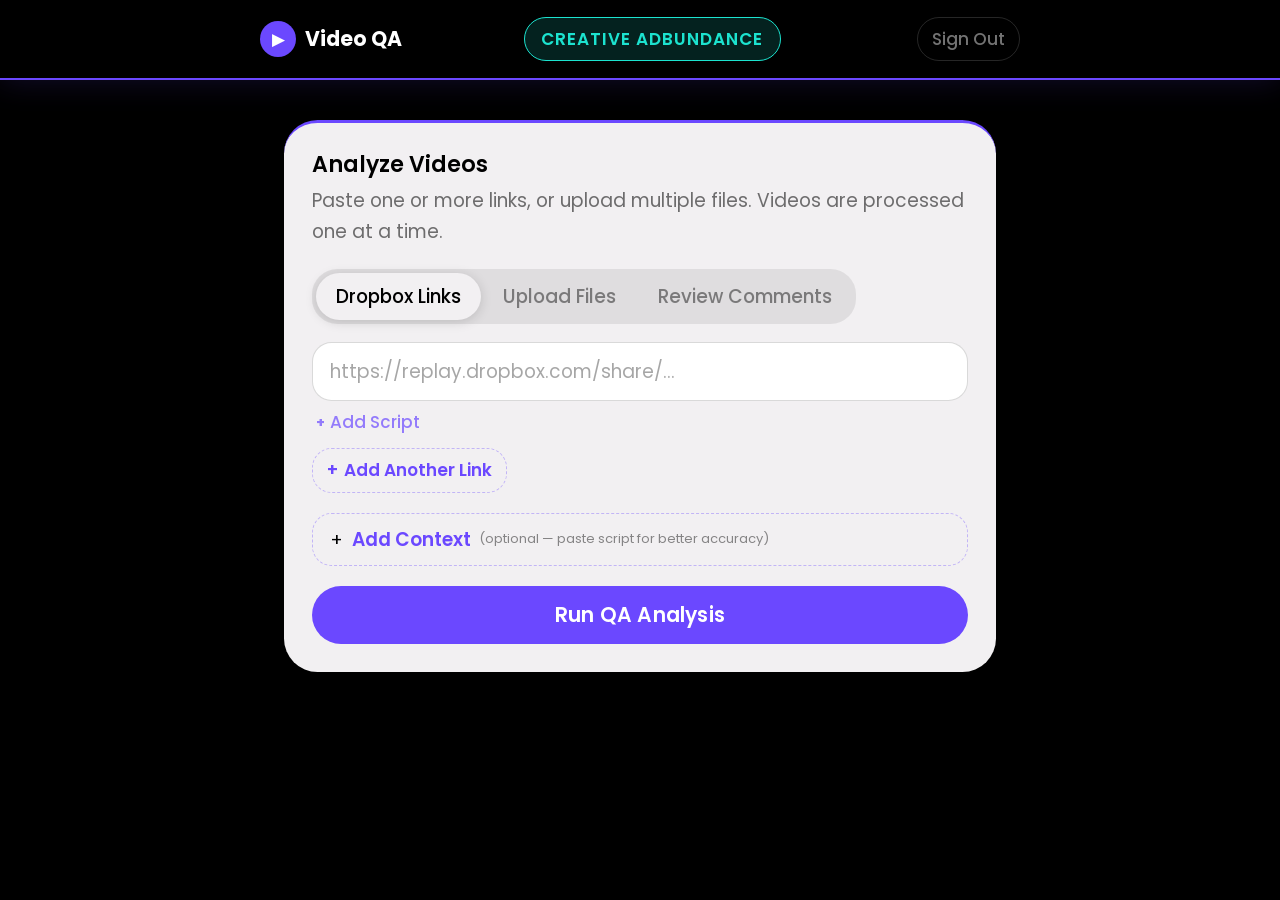
<file: static/index.html>
<!DOCTYPE html>
<html lang="en">
<head>
  <meta charset="UTF-8" />
  <meta name="viewport" content="width=device-width, initial-scale=1.0" />
  <title>Video QA Analyzer</title>
  <link rel="preconnect" href="https://fonts.googleapis.com" />
  <link rel="preconnect" href="https://fonts.gstatic.com" crossorigin />
  <link href="https://fonts.googleapis.com/css2?family=Poppins:wght@400;500;600;700&display=swap" rel="stylesheet" />
  <link rel="stylesheet" href="/static/css/tokens.css" />
  <link rel="stylesheet" href="/static/css/base.css" />
  <link rel="stylesheet" href="/static/css/typography.css" />
  <link rel="stylesheet" href="/static/css/components/nav.css" />
  <link rel="stylesheet" href="/static/css/components/buttons.css" />
  <link rel="stylesheet" href="/static/css/components/cards.css" />
  <link rel="stylesheet" href="/static/css/components/forms.css" />
  <link rel="stylesheet" href="/static/css/components/badges.css" />
  <link rel="stylesheet" href="/static/css/utilities.css" />
</head>
<body>

  <a href="#main-content" class="skip-link">Skip to content</a>

  <!-- Header -->
  <header class="site-header" role="banner">
    <div class="header-inner">
      <div class="logo" aria-label="Video QA Analyzer home">
        <div class="logo-icon" aria-hidden="true">&#9654;</div>
        <span class="logo-text">Video QA</span>
      </div>
      <span class="header-tag">Creative AdBundance</span>
      <a href="/logout" class="header-logout" aria-label="Sign out">Sign Out</a>
    </div>
  </header>

  <!-- Main -->
  <main class="main" id="main-content" role="main">

    <!-- Input Card -->
    <section class="card input-card" id="input-card" aria-label="Video analysis input">
      <h2 class="card-title">Analyze Videos</h2>
      <p class="card-sub">Paste one or more links, or upload multiple files. Videos are processed one at a time.</p>

      <!-- Tabs -->
      <div class="tabs" role="tablist" aria-label="Input method">
        <button class="tab active" role="tab" aria-selected="true" aria-controls="panel-url" data-tab="url">Dropbox Links</button>
        <button class="tab" role="tab" aria-selected="false" aria-controls="panel-upload" data-tab="upload">Upload Files</button>
        <button class="tab" role="tab" aria-selected="false" aria-controls="panel-comments" data-tab="comments">Review Comments</button>
      </div>

      <!-- URL Panel -->
      <div class="tab-panel" id="panel-url" role="tabpanel">
        <div class="input-list" id="url-list"></div>
        <button class="btn-add-row" id="btn-add-url" type="button">
          <span aria-hidden="true">+</span> Add Another Link
        </button>
      </div>

      <!-- Upload Panel -->
      <div class="tab-panel hidden" id="panel-upload" role="tabpanel">
        <div class="input-list" id="file-list"></div>
        <button class="btn-add-row" id="btn-add-file" type="button">
          <span aria-hidden="true">+</span> Add Another File
        </button>
      </div>

      <!-- Review Comments Panel -->
      <div class="tab-panel hidden" id="panel-comments" role="tabpanel">
        <div class="comment-url-row">
          <input
            type="url"
            id="comment-url-input"
            class="comment-url-field"
            placeholder="Paste Dropbox Replay link..."
            spellcheck="false"
          />
        </div>
        <button class="btn-analyze" id="btn-fetch-comments" type="button" style="margin-top:12px;">
          <span class="btn-label">Fetch Comments</span>
          <span class="btn-spinner" aria-hidden="true"></span>
        </button>
        <div id="comments-result" class="comments-result hidden"></div>
      </div>

      <!-- Context Input -->
      <div class="script-section">
        <button class="script-toggle" id="script-toggle" aria-expanded="false" aria-controls="script-panel" type="button">
          <span class="script-toggle-icon" aria-hidden="true">&#43;</span>
          <span class="script-toggle-label">Add Context</span>
          <span class="script-toggle-hint">(optional — paste script for better accuracy)</span>
        </button>
        <div class="script-panel hidden" id="script-panel">
          <label for="script-input" class="sr-only">Additional context for AI analysis</label>
          <textarea
            id="script-input"
            class="script-textarea"
            placeholder="Paste anything that helps the AI — script, client brief, brand guidelines, known issues from previous rounds, things to look out for, etc."
            rows="6"
            spellcheck="false"
          ></textarea>
        </div>
      </div>

      <button class="btn-analyze" id="btn-analyze" aria-live="polite">
        <span class="btn-label" id="btn-label">Run QA Analysis</span>
        <span class="btn-spinner" aria-hidden="true"></span>
      </button>
    </section>

    <!-- Progress Card -->
    <section class="card progress-card hidden" id="progress-card" aria-label="Analysis progress" aria-live="polite">
      <div class="progress-meta">
        <span class="progress-counter hidden" id="progress-counter"></span>
        <span class="progress-elapsed" id="progress-elapsed">0:00</span>
      </div>
      <div class="progress-top">
        <span class="progress-step" id="progress-step">Preparing...</span>
        <span class="progress-pct" id="progress-pct">0%</span>
      </div>
      <div class="progress-track" role="progressbar" aria-valuemin="0" aria-valuemax="100" aria-valuenow="0" id="progress-track">
        <div class="progress-bar" id="progress-bar" style="width:0%"></div>
      </div>
    </section>

    <!-- Results List — reports append here -->
    <div id="results-list" aria-live="polite"></div>

    <!-- Completion Banner -->
    <div class="completion-banner hidden" id="completion-banner" role="alert">
      <span class="completion-icon" aria-hidden="true">&#10003;</span>
      <span id="completion-text">Analysis complete</span>
      <button class="btn-reset" id="btn-reset">&#8635; Analyze More</button>
    </div>

  </main>

  <script src="/static/script.js"></script>
</body>
</html>
</file>
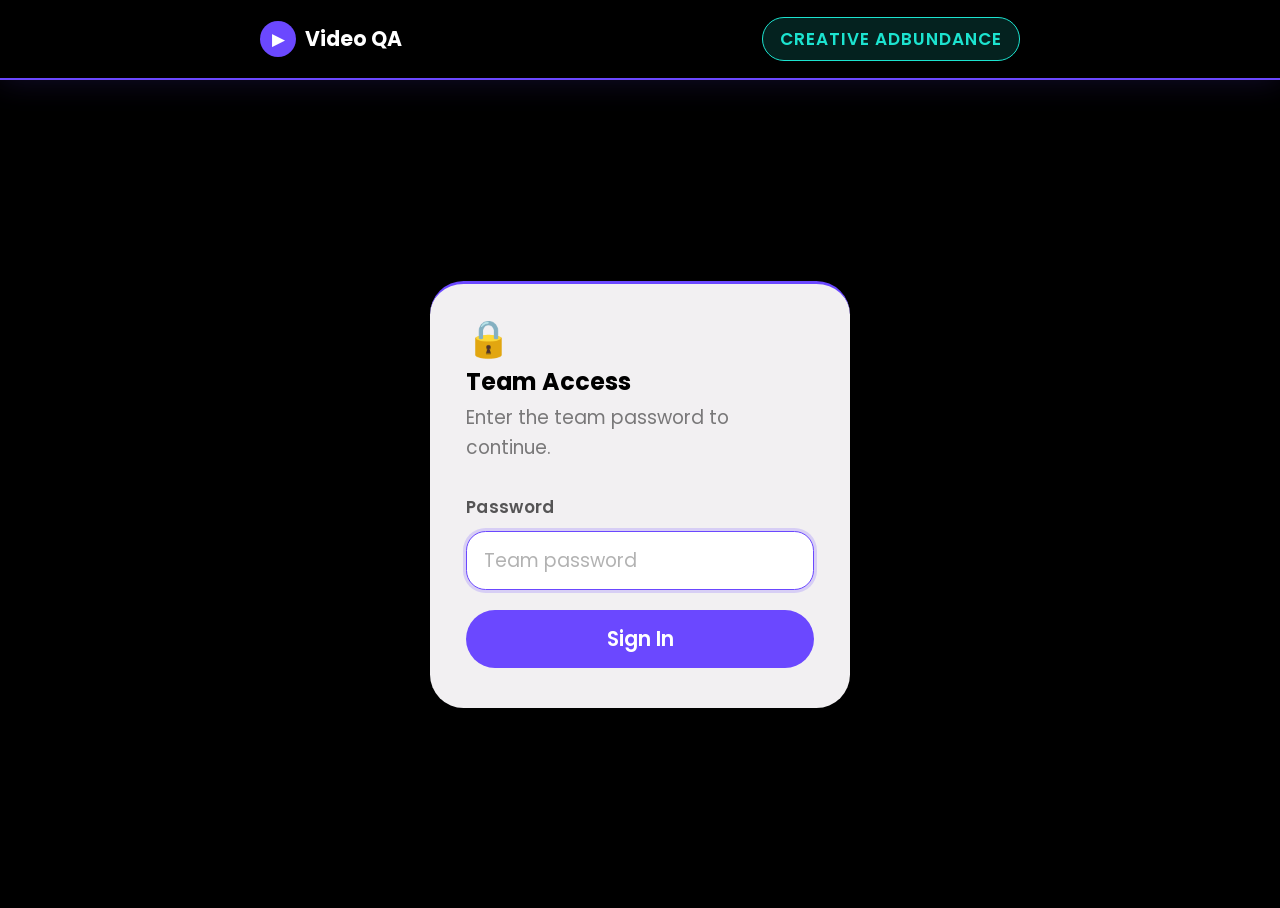
<file: static/login.html>
<!DOCTYPE html>
<html lang="en">
<head>
  <meta charset="UTF-8" />
  <meta name="viewport" content="width=device-width, initial-scale=1.0" />
  <title>Sign In — Video QA</title>
  <link rel="preconnect" href="https://fonts.googleapis.com" />
  <link rel="preconnect" href="https://fonts.gstatic.com" crossorigin />
  <link href="https://fonts.googleapis.com/css2?family=Poppins:wght@400;500;600;700&display=swap" rel="stylesheet" />
  <link rel="stylesheet" href="/static/css/tokens.css" />
  <link rel="stylesheet" href="/static/css/base.css" />
  <link rel="stylesheet" href="/static/css/typography.css" />
  <link rel="stylesheet" href="/static/css/components/nav.css" />
  <link rel="stylesheet" href="/static/css/components/buttons.css" />
  <link rel="stylesheet" href="/static/css/components/cards.css" />
  <style>
    .login-wrap {
      min-height: calc(100vh - 72px);
      display: flex;
      align-items: center;
      justify-content: center;
      padding: 40px 24px;
    }
    .login-card {
      background: var(--color-surface-strong);
      border-radius: var(--radius-md);
      border-top: 3px solid var(--color-border-strong);
      box-shadow: var(--shadow-4);
      padding: 40px 36px;
      width: 100%;
      max-width: 420px;
    }
    .login-icon {
      font-size: 36px;
      margin-bottom: 14px;
      display: block;
    }
    .login-title {
      font-size: var(--font-size-2xl);
      font-weight: 700;
      color: var(--color-surface-base);
      margin-bottom: 6px;
    }
    .login-sub {
      font-size: var(--font-size-md);
      color: rgba(0, 0, 0, 0.5);
      margin-bottom: 28px;
    }
    .login-label {
      display: block;
      font-size: var(--font-size-sm);
      font-weight: 600;
      color: rgba(0, 0, 0, 0.65);
      margin-bottom: 8px;
      letter-spacing: 0.02em;
    }
    .login-input {
      width: 100%;
      padding: var(--space-6) var(--space-7);
      border: 1.5px solid rgba(0, 0, 0, 0.15);
      border-radius: var(--radius-xs);
      font-family: var(--font-family-primary);
      font-size: var(--font-size-md);
      color: var(--color-surface-base);
      background: #ffffff;
      outline: none;
      transition: border-color var(--duration-fast), box-shadow var(--duration-fast);
      margin-bottom: 20px;
    }
    .login-input:hover {
      border-color: rgba(107, 72, 255, 0.5);
    }
    .login-input:focus {
      border-color: var(--color-border-strong);
      box-shadow: 0 0 0 3px rgba(107, 72, 255, 0.2);
    }
    .login-input::placeholder {
      color: rgba(0, 0, 0, 0.3);
    }
    .login-btn {
      width: 100%;
      padding: var(--space-6) var(--space-7);
      background: var(--color-border-strong);
      color: var(--color-text-secondary);
      border: none;
      border-radius: var(--radius-xl);
      font-family: var(--font-family-primary);
      font-size: var(--font-size-lg);
      font-weight: 600;
      cursor: pointer;
      transition: box-shadow var(--duration-fast), opacity var(--duration-fast);
      min-height: 52px;
    }
    .login-btn:hover {
      box-shadow: var(--shadow-2);
    }
    .login-btn:active {
      opacity: 0.85;
    }
    .login-btn:focus-visible {
      outline: 2px solid var(--color-text-inverse);
      outline-offset: 3px;
    }
    .login-error {
      display: none;
      background: #fef2f2;
      border: 1px solid #fecaca;
      border-radius: var(--radius-xs);
      padding: 12px 16px;
      color: #dc2626;
      font-size: var(--font-size-md);
      font-weight: 500;
      margin-bottom: 18px;
    }
    .login-error.visible {
      display: block;
    }
  </style>
</head>
<body>

  <!-- Header -->
  <header class="site-header" role="banner">
    <div class="header-inner">
      <div class="logo" aria-label="Video QA Analyzer home">
        <div class="logo-icon" aria-hidden="true">&#9654;</div>
        <span class="logo-text">Video QA</span>
      </div>
      <span class="header-tag">Creative AdBundance</span>
    </div>
  </header>

  <!-- Login -->
  <div class="login-wrap">
    <div class="login-card">
      <span class="login-icon" aria-hidden="true">🔒</span>
      <h1 class="login-title">Team Access</h1>
      <p class="login-sub">Enter the team password to continue.</p>

      <div class="login-error" id="login-error" role="alert">
        Incorrect password. Please try again.
      </div>

      <form method="POST" action="/login" autocomplete="off">
        <label class="login-label" for="password">Password</label>
        <input
          type="password"
          id="password"
          name="password"
          class="login-input"
          placeholder="Team password"
          required
          autofocus
        />
        <button type="submit" class="login-btn">Sign In</button>
      </form>
    </div>
  </div>

  <script>
    // Show error if redirected back with ?error=1
    if (new URLSearchParams(window.location.search).get("error") === "1") {
      document.getElementById("login-error").classList.add("visible");
    }
  </script>

</body>
</html>
</file>
<file: static/css/tokens.css>
:root {
  /* ── Colors ── */
  --color-surface-base:   #000000;
  --color-text-secondary: #ffffff;
  --color-border-strong:  #6b48ff;
  --color-text-inverse:   #1ce3cf;
  --color-surface-strong: #f2f0f2;

  /* Severity (used inside light cards) */
  --color-critical:       #dc2626;
  --color-critical-bg:    #fef2f2;
  --color-major:          #d97706;
  --color-major-bg:       #fffbeb;
  --color-minor:          #2563eb;
  --color-minor-bg:       #eff6ff;
  --color-ok:             #059669;
  --color-ok-bg:          #ecfdf5;

  /* ── Typography ── */
  --font-family-primary: 'Poppins', sans-serif;
  --font-size-base:      20.4px;
  --font-weight-base:    400;
  --line-height-base:    30.6px;

  --font-size-sm:   17px;
  --font-size-md:   18.7px;
  --font-size-lg:   20.4px;
  --font-size-xl:   22.1px;
  --font-size-2xl:  23.8px;
  --font-size-3xl:  25.5px;
  --font-size-4xl:  40.8px;

  /* ── Spacing ── */
  --space-1: 1px;
  --space-2: 2.04px;
  --space-3: 6px;
  --space-4: 8.78px;
  --space-5: 11.05px;
  --space-6: 14px;
  --space-7: 16.8px;
  --space-8: 17px;

  /* ── Border Radius ── */
  --radius-xs: 19.6px;
  --radius-sm: 25.2px;
  --radius-md: 33.6px;
  --radius-lg: 50px;
  --radius-xl: 300px;

  /* ── Shadows ── */
  --shadow-1: rgba(0,0,0,0.09) 0px 7px 28px 0px, rgba(0,0,0,0.05) 0px 1.4px 5.6px 0px;
  --shadow-2: rgba(0,0,0,0.13) 0px 11.2px 42px 0px, rgba(0,0,0,0.07) 0px 1.4px 8.4px 0px;
  --shadow-3: rgba(0,0,0,0.15) 0px 2px 12px 0px;
  --shadow-4: rgba(0,0,0,0.26) 0px 16.8px 50.4px 0px;

  /* ── Motion ── */
  --duration-instant: 100ms;
  --duration-fast:    140ms;
  --duration-normal:  150ms;
  --duration-slow:    900ms;
}
</file>
<file: static/css/base.css>
/* ── Reset ── */
*, *::before, *::after {
  box-sizing: border-box;
  margin: 0;
  padding: 0;
}

/* ── Body ── */
body {
  background: var(--color-surface-base);
  color: var(--color-text-secondary);
  font-family: var(--font-family-primary);
  font-size: var(--font-size-md);
  font-weight: var(--font-weight-base);
  line-height: var(--line-height-base);
  min-height: 100vh;
  -webkit-font-smoothing: antialiased;
}

/* ── Skip Link ── */
.skip-link {
  position: absolute;
  top: -100%;
  left: var(--space-6);
  background: var(--color-border-strong);
  color: var(--color-text-secondary);
  padding: var(--space-5) var(--space-7);
  border-radius: var(--radius-sm);
  z-index: 9999;
  text-decoration: none;
  font-size: var(--font-size-md);
  font-weight: 600;
}
.skip-link:focus {
  top: var(--space-6);
}

/* ── Reduced Motion ── */
@media (prefers-reduced-motion: reduce) {
  *, *::before, *::after {
    animation-duration: 0.01ms !important;
    transition-duration: 0.01ms !important;
  }
}
</file>
<file: static/css/typography.css>
h1 {
  font-size: var(--font-size-4xl);
  font-weight: 700;
  line-height: 1.2;
}

h2 {
  font-size: var(--font-size-3xl);
  font-weight: 600;
  line-height: 1.3;
}

h3 {
  font-size: var(--font-size-xl);
  font-weight: 600;
  line-height: 1.4;
}

p {
  font-size: var(--font-size-md);
  line-height: var(--line-height-base);
}
</file>
<file: static/css/components/nav.css>
.site-header {
  background: var(--color-surface-base);
  border-bottom: 2px solid var(--color-border-strong);
  box-shadow: 0 0 32px rgba(107, 72, 255, 0.18);
  padding: var(--space-7) 48px;
  position: sticky;
  top: 0;
  z-index: 100;
}

.header-inner {
  max-width: 760px;
  margin: 0 auto;
  display: flex;
  align-items: center;
  justify-content: space-between;
}

.logo {
  display: flex;
  align-items: center;
  gap: var(--space-4);
  text-decoration: none;
}

.logo-icon {
  width: 36px;
  height: 36px;
  background: var(--color-border-strong);
  color: var(--color-text-secondary);
  border-radius: var(--radius-xs);
  display: flex;
  align-items: center;
  justify-content: center;
  font-size: var(--font-size-sm);
  flex-shrink: 0;
}

.logo-text {
  font-size: var(--font-size-lg);
  font-weight: 700;
  color: var(--color-text-secondary);
}

.header-tag {
  font-size: var(--font-size-sm);
  font-weight: 600;
  text-transform: uppercase;
  letter-spacing: 1px;
  padding: var(--space-3) var(--space-7);
  border-radius: var(--radius-xl);
  background: rgba(28, 227, 207, 0.15);
  color: var(--color-text-inverse);
  border: 1px solid var(--color-text-inverse);
}

.header-logout {
  font-size: var(--font-size-sm);
  font-weight: 500;
  color: rgba(255, 255, 255, 0.45);
  text-decoration: none;
  padding: var(--space-3) var(--space-6);
  border-radius: var(--radius-xl);
  border: 1px solid rgba(255, 255, 255, 0.15);
  transition: color var(--duration-fast), border-color var(--duration-fast);
  margin-left: var(--space-6);
}
.header-logout:hover {
  color: rgba(255, 255, 255, 0.85);
  border-color: rgba(255, 255, 255, 0.35);
}
</file>
<file: static/css/components/buttons.css>
/* ── Primary: Analyze button ── */
.btn-analyze {
  margin-top: 20px;
  width: 100%;
  padding: var(--space-6) calc(var(--space-8) * 2);
  background: var(--color-border-strong);
  color: var(--color-text-secondary);
  border: none;
  border-radius: var(--radius-xl);
  font-family: var(--font-family-primary);
  font-size: var(--font-size-lg);
  font-weight: 600;
  cursor: pointer;
  transition: box-shadow var(--duration-fast), opacity var(--duration-fast);
  letter-spacing: 0.01em;
  display: flex;
  align-items: center;
  justify-content: center;
  gap: var(--space-4);
  min-height: 52px;
}
.btn-analyze:hover:not(:disabled) {
  box-shadow: var(--shadow-2);
}
.btn-analyze:focus-visible {
  outline: 2px solid var(--color-text-inverse);
  outline-offset: 3px;
}
.btn-analyze:active:not(:disabled) {
  opacity: 0.85;
}
.btn-analyze:disabled {
  opacity: 0.4;
  cursor: not-allowed;
}
.btn-analyze[aria-busy="true"] .btn-label {
  visibility: hidden;
}
.btn-analyze[aria-busy="true"] .btn-spinner {
  display: block;
}
.btn-spinner {
  display: none;
  width: 18px;
  height: 18px;
  border: 2px solid rgba(255,255,255,0.3);
  border-top-color: #fff;
  border-radius: 50%;
  animation: spin 0.6s linear infinite;
  position: absolute;
}
@keyframes spin {
  to { transform: rotate(360deg); }
}

/* ── Results actions row ── */
.results-actions {
  display: flex;
  align-items: center;
  gap: var(--space-4);
  margin-top: 24px;
  flex-wrap: wrap;
}

/* ── Copy Report button ── */
.btn-copy-report {
  display: flex;
  align-items: center;
  gap: var(--space-3);
  background: transparent;
  color: var(--color-border-strong);
  border: 2px solid var(--color-border-strong);
  padding: var(--space-5) calc(var(--space-8) * 1.5);
  border-radius: var(--radius-xl);
  font-family: var(--font-family-primary);
  font-size: var(--font-size-md);
  font-weight: 600;
  cursor: pointer;
  transition: background var(--duration-fast), color var(--duration-fast);
}
.btn-copy-report:hover {
  background: var(--color-border-strong);
  color: var(--color-text-secondary);
}
.btn-copy-report:focus-visible {
  outline: 2px solid var(--color-text-inverse);
  outline-offset: 3px;
}

/* ── Per-issue copy button ── */
.btn-copy-issue {
  margin-left: auto;
  background: none;
  border: none;
  font-size: 13px;
  cursor: pointer;
  opacity: 0.35;
  padding: 2px 4px;
  border-radius: var(--radius-xs);
  transition: opacity var(--duration-fast);
  line-height: 1;
  flex-shrink: 0;
}
.issue-item:hover .btn-copy-issue,
.btn-copy-issue:focus-visible {
  opacity: 1;
}
.btn-copy-issue:focus-visible {
  outline: 2px solid var(--color-border-strong);
  outline-offset: 2px;
}

/* ── Secondary: Reset button ── */
.btn-reset {
  margin-top: 24px;
  background: transparent;
  color: var(--color-border-strong);
  border: 2px solid var(--color-border-strong);
  padding: var(--space-5) calc(var(--space-8) * 1.5);
  border-radius: var(--radius-xl);
  font-family: var(--font-family-primary);
  font-size: var(--font-size-md);
  font-weight: 600;
  cursor: pointer;
  transition:
    background var(--duration-fast),
    color var(--duration-fast);
}
.btn-reset:hover {
  background: var(--color-border-strong);
  color: var(--color-text-secondary);
}
.btn-reset:focus-visible {
  outline: 2px solid var(--color-text-inverse);
  outline-offset: 3px;
}
</file>
<file: static/css/components/cards.css>
/* ── Layout ── */
.main {
  max-width: 760px;
  margin: 40px auto;
  padding: 0 24px 80px;
  display: flex;
  flex-direction: column;
  gap: 20px;
}

/* ── Base Card ── */
.card {
  background: var(--color-surface-strong);
  border-radius: var(--radius-md);
  border-top: 3px solid var(--color-border-strong);
  box-shadow: var(--shadow-1);
  padding: 28px;
  overflow: hidden;
  transition:
    box-shadow var(--duration-normal),
    transform var(--duration-normal);
}
.card:focus-within {
  outline: 2px solid var(--color-border-strong);
  outline-offset: 2px;
}

.card-title {
  font-size: var(--font-size-xl);
  font-weight: 600;
  color: var(--color-surface-base);
  margin-bottom: var(--space-3);
}

.card-sub {
  font-size: var(--font-size-md);
  color: rgba(0, 0, 0, 0.55);
  margin-bottom: 22px;
}

/* ── Progress Meta (counter + elapsed) ── */
.progress-meta {
  display: flex;
  justify-content: space-between;
  align-items: center;
  margin-bottom: 10px;
}
.progress-counter {
  font-size: var(--font-size-sm);
  font-weight: 600;
  color: var(--color-border-strong);
  letter-spacing: 0.02em;
}
.progress-counter.hidden { display: none; }
.progress-elapsed {
  font-size: var(--font-size-sm);
  font-weight: 500;
  color: rgba(0, 0, 0, 0.45);
  font-variant-numeric: tabular-nums;
  margin-left: auto;
}

/* ── Completion Banner ── */
.completion-banner {
  display: flex;
  align-items: center;
  gap: var(--space-5);
  background: rgba(5, 150, 105, 0.08);
  border: 1.5px solid rgba(5, 150, 105, 0.3);
  border-radius: var(--radius-xs);
  padding: 16px 20px;
  font-size: var(--font-size-md);
  font-weight: 500;
  color: var(--color-surface-base);
}
.completion-banner.hidden { display: none; }
.completion-icon {
  font-size: 20px;
  color: var(--color-ok);
  flex-shrink: 0;
}

/* ── Progress Card ── */
.progress-top {
  display: flex;
  justify-content: space-between;
  align-items: center;
  margin-bottom: 12px;
}
.progress-step {
  font-weight: 500;
  font-size: var(--font-size-md);
  color: var(--color-surface-base);
}
.progress-pct {
  font-weight: 700;
  color: var(--color-border-strong);
  font-size: var(--font-size-md);
}
.progress-track {
  height: 8px;
  background: rgba(0, 0, 0, 0.1);
  border-radius: var(--radius-xl);
  overflow: hidden;
}
.progress-bar {
  height: 100%;
  background: linear-gradient(90deg, var(--color-border-strong), var(--color-text-inverse));
  border-radius: var(--radius-xl);
  transition: width 0.4s ease;
}

/* ── Results Card ── */
.results-header {
  display: flex;
  justify-content: space-between;
  align-items: flex-start;
  margin-bottom: 20px;
  gap: 16px;
}
.report-label {
  font-size: 11px;
  font-weight: 700;
  text-transform: uppercase;
  letter-spacing: 1.5px;
  color: var(--color-border-strong);
  margin-bottom: var(--space-2);
}

.report-elapsed {
  font-size: 11px;
  font-weight: 600;
  text-transform: none;
  letter-spacing: 0;
  color: var(--color-text-muted, #888);
  margin-left: 8px;
  opacity: 0.8;
}

.report-title {
  font-size: var(--font-size-lg);
  font-weight: 700;
  color: var(--color-surface-base);
  margin-bottom: var(--space-3);
  word-break: break-word;
  display: flex;
  align-items: center;
  gap: var(--space-3);
  flex-wrap: wrap;
}

.report-file-icon {
  font-size: 18px;
  flex-shrink: 0;
}

.summary-text {
  color: rgba(0, 0, 0, 0.55);
  font-size: var(--font-size-md);
  margin-top: var(--space-3);
}

/* ── Issues Grid ── */
.issues-grid {
  display: flex;
  flex-direction: column;
  gap: 10px;
}

.issue-item {
  border-radius: var(--radius-xs);
  padding: 14px 16px;
  border-left: 4px solid transparent;
}
.issue-item.sev-Critical {
  background: var(--color-critical-bg);
  border-left-color: var(--color-critical);
}
.issue-item.sev-Major {
  background: var(--color-major-bg);
  border-left-color: var(--color-major);
}
.issue-item.sev-Minor {
  background: var(--color-minor-bg);
  border-left-color: var(--color-minor);
}

.issue-top {
  display: flex;
  align-items: center;
  gap: var(--space-4);
  margin-bottom: var(--space-3);
  flex-wrap: wrap;
}
.issue-title {
  font-weight: 600;
  font-size: var(--font-size-md);
  color: var(--color-surface-base);
}
.issue-ts {
  font-size: var(--font-size-sm);
  color: rgba(0, 0, 0, 0.45);
  font-weight: 500;
  white-space: nowrap;
  margin-left: auto;
  margin-right: var(--space-3);
}
.issue-desc {
  font-size: var(--font-size-md);
  color: rgba(0, 0, 0, 0.65);
  line-height: 1.5;
}

/* ── Category Header ── */
.category-header {
  font-size: var(--font-size-sm);
  font-weight: 700;
  text-transform: uppercase;
  letter-spacing: 1.5px;
  color: var(--color-border-strong);
  margin-top: 20px;
  margin-bottom: var(--space-3);
  padding-bottom: var(--space-3);
  border-bottom: 1px solid rgba(107, 72, 255, 0.2);
}
.category-header:first-child {
  margin-top: 0;
}

/* ── No Issues State ── */
.no-issues {
  text-align: center;
  padding: 40px 20px;
  color: rgba(0, 0, 0, 0.45);
}
.no-issues-icon {
  font-size: 40px;
  margin-bottom: 10px;
  color: var(--color-ok);
}
.no-issues-title {
  font-weight: 700;
  font-size: var(--font-size-xl);
  color: var(--color-surface-base);
  margin-bottom: var(--space-3);
}

/* ── Error Banner ── */
.error-banner {
  background: var(--color-critical-bg);
  border: 1px solid #fecaca;
  border-radius: var(--radius-xs);
  padding: 14px 16px;
  color: var(--color-critical);
  font-size: var(--font-size-md);
  font-weight: 500;
  margin-top: 12px;
}
</file>
<file: static/css/components/forms.css>
/* ── Tabs ── */
.tabs {
  display: flex;
  gap: var(--space-2);
  background: rgba(0, 0, 0, 0.08);
  border-radius: var(--radius-sm);
  padding: 4px;
  margin-bottom: 18px;
  width: fit-content;
}
.tab {
  background: none;
  border: none;
  padding: var(--space-4) 20px;
  border-radius: var(--radius-sm);
  font-family: var(--font-family-primary);
  font-size: var(--font-size-md);
  font-weight: 500;
  color: rgba(0, 0, 0, 0.45);
  cursor: pointer;
  transition: all var(--duration-fast);
}
.tab.active {
  background: var(--color-surface-strong);
  color: var(--color-surface-base);
  box-shadow: var(--shadow-3);
}
.tab:not(.active):hover {
  color: var(--color-surface-base);
}
.tab:focus-visible {
  outline: 2px solid var(--color-border-strong);
  outline-offset: 2px;
}

/* ── Tab Panels ── */
.tab-panel.hidden { display: none; }

/* ── Input Row List ── */
.input-list {
  display: flex;
  flex-direction: column;
  gap: 8px;
  margin-bottom: 10px;
}

.input-row {
  display: flex;
  flex-direction: column;
  gap: 5px;
}

.input-row-main {
  display: flex;
  align-items: center;
  gap: 8px;
}

.input-row-main .text-input {
  flex: 1;
  min-width: 0;
}

.url-label-input {
  width: 100%;
  padding: 6px var(--space-7);
  border: 1px solid rgba(0, 0, 0, 0.1);
  border-radius: var(--radius-xs);
  font-family: var(--font-family-primary);
  font-size: var(--font-size-sm);
  color: var(--color-surface-base);
  background: rgba(0, 0, 0, 0.025);
  outline: none;
  transition: border-color var(--duration-fast), box-shadow var(--duration-fast);
}
.url-label-input:hover {
  border-color: rgba(107, 72, 255, 0.35);
}
.url-label-input:focus {
  border-color: var(--color-border-strong);
  box-shadow: 0 0 0 2px rgba(107, 72, 255, 0.15);
  background: #fff;
}
.url-label-input::placeholder {
  color: rgba(0, 0, 0, 0.28);
  font-style: italic;
}

/* ── Remove Row Button ── */
.btn-remove-row {
  flex-shrink: 0;
  width: 32px;
  height: 32px;
  background: none;
  border: 1.5px solid rgba(0, 0, 0, 0.18);
  border-radius: var(--radius-xs);
  font-size: 18px;
  line-height: 1;
  color: rgba(0, 0, 0, 0.4);
  cursor: pointer;
  display: flex;
  align-items: center;
  justify-content: center;
  transition: border-color var(--duration-fast), color var(--duration-fast), background var(--duration-fast);
}
.btn-remove-row:hover {
  border-color: var(--color-critical);
  color: var(--color-critical);
  background: rgba(220, 38, 38, 0.06);
}
.btn-remove-row:focus-visible {
  outline: 2px solid var(--color-border-strong);
  outline-offset: 2px;
}
.btn-remove-row.hidden { display: none; }

/* ── Add Row Button ── */
.btn-add-row {
  display: inline-flex;
  align-items: center;
  gap: var(--space-3);
  background: none;
  border: 1.5px dashed rgba(107, 72, 255, 0.35);
  border-radius: var(--radius-xs);
  padding: var(--space-4) var(--space-6);
  font-family: var(--font-family-primary);
  font-size: var(--font-size-sm);
  font-weight: 600;
  color: var(--color-border-strong);
  cursor: pointer;
  transition: border-color var(--duration-fast), background var(--duration-fast);
  margin-bottom: 4px;
}
.btn-add-row:hover {
  border-color: var(--color-border-strong);
  background: rgba(107, 72, 255, 0.05);
}
.btn-add-row:focus-visible {
  outline: 2px solid var(--color-border-strong);
  outline-offset: 2px;
}

/* ── File Pick Area (per-row) ── */
.input-row-main .file-pick-area {
  flex: 1;
  min-width: 0;
}
.file-pick-area {
  flex: 1;
  display: flex;
  align-items: center;
  gap: 10px;
  padding: var(--space-5) var(--space-6);
  border: 1.5px dashed rgba(0, 0, 0, 0.2);
  border-radius: var(--radius-xs);
  background: rgba(0, 0, 0, 0.02);
  cursor: pointer;
  transition: border-color var(--duration-fast), background var(--duration-fast);
  position: relative;
  overflow: hidden;
}
.file-pick-area:hover {
  border-color: var(--color-border-strong);
  background: rgba(107, 72, 255, 0.04);
}
.file-pick-area:focus-visible {
  outline: 2px solid var(--color-border-strong);
  outline-offset: 2px;
}
.file-pick-area.has-file {
  border-style: solid;
  border-color: rgba(107, 72, 255, 0.4);
  background: rgba(107, 72, 255, 0.05);
}
.file-pick-icon {
  font-size: 18px;
  flex-shrink: 0;
}
.file-pick-label {
  font-size: var(--font-size-md);
  font-weight: 500;
  color: rgba(0, 0, 0, 0.5);
  white-space: nowrap;
  overflow: hidden;
  text-overflow: ellipsis;
  min-width: 0;
}
.file-pick-area.has-file .file-pick-label {
  color: var(--color-surface-base);
}
.file-pick-input {
  position: absolute;
  inset: 0;
  opacity: 0;
  width: 0;
  height: 0;
  pointer-events: none;
}

/* ── URL Input ── */
.text-input {
  width: 100%;
  padding: var(--space-6) var(--space-7);
  border: 1.5px solid rgba(0, 0, 0, 0.15);
  border-radius: var(--radius-xs);
  font-family: var(--font-family-primary);
  font-size: var(--font-size-md);
  color: var(--color-surface-base);
  background: #ffffff;
  outline: none;
  transition: border-color var(--duration-fast), box-shadow var(--duration-fast);
}
.text-input:hover {
  border-color: rgba(107, 72, 255, 0.5);
}
.text-input:focus {
  border-color: var(--color-border-strong);
  box-shadow: 0 0 0 3px rgba(107, 72, 255, 0.2);
}
.text-input::placeholder {
  color: rgba(0, 0, 0, 0.35);
}

/* ── Drop Zone ── */
.drop-zone {
  border: 2px dashed rgba(0, 0, 0, 0.2);
  border-radius: var(--radius-xs);
  padding: 36px 20px;
  text-align: center;
  cursor: pointer;
  transition: all var(--duration-normal);
  position: relative;
  background: rgba(0, 0, 0, 0.03);
}
.drop-zone:hover,
.drop-zone.drag-over {
  border-color: var(--color-border-strong);
  background: rgba(107, 72, 255, 0.05);
}
.drop-zone input[type="file"] {
  position: absolute;
  inset: 0;
  opacity: 0;
  cursor: pointer;
  width: 100%;
  height: 100%;
}
.drop-icon {
  font-size: 32px;
  margin-bottom: 10px;
  color: rgba(0, 0, 0, 0.3);
}
.drop-label {
  font-weight: 600;
  font-size: var(--font-size-md);
  color: var(--color-surface-base);
  margin-bottom: var(--space-3);
}
.drop-sub {
  color: rgba(0, 0, 0, 0.45);
  font-size: var(--font-size-md);
}
.drop-browse {
  color: var(--color-border-strong);
  font-weight: 500;
}
.drop-types {
  margin-top: 10px;
  font-size: var(--font-size-sm);
  color: rgba(0, 0, 0, 0.35);
  letter-spacing: 0.03em;
}

/* ── Script Toggle ── */
.script-section {
  margin-top: 16px;
}
.script-toggle {
  display: flex;
  align-items: center;
  gap: var(--space-4);
  background: none;
  border: 1.5px dashed rgba(107, 72, 255, 0.35);
  border-radius: var(--radius-xs);
  padding: var(--space-5) var(--space-7);
  width: 100%;
  text-align: left;
  font-family: var(--font-family-primary);
  cursor: pointer;
  transition: border-color var(--duration-fast), background var(--duration-fast);
  white-space: nowrap;
}
.script-toggle-label {
  font-size: var(--font-size-md);
  font-weight: 600;
  color: var(--color-border-strong);
}
.script-toggle:hover {
  border-color: var(--color-border-strong);
  background: rgba(107, 72, 255, 0.04);
}
.script-toggle:focus-visible {
  outline: 2px solid var(--color-border-strong);
  outline-offset: 2px;
}
.script-toggle[aria-expanded="true"] .script-toggle-icon {
  transform: rotate(45deg);
}
.script-toggle-icon {
  font-size: 18px;
  line-height: 1;
  transition: transform var(--duration-fast);
  display: inline-block;
}
.script-toggle-hint {
  font-weight: 400;
  color: rgba(0, 0, 0, 0.45);
  font-size: 13px;
  line-height: 1.3;
}
.script-panel {
  margin-top: var(--space-4);
}
.script-textarea {
  width: 100%;
  padding: var(--space-6) var(--space-7);
  border: 1.5px solid rgba(0, 0, 0, 0.15);
  border-radius: var(--radius-xs);
  font-family: var(--font-family-primary);
  font-size: var(--font-size-md);
  color: var(--color-surface-base);
  background: #ffffff;
  outline: none;
  resize: vertical;
  line-height: 1.6;
  transition: border-color var(--duration-fast), box-shadow var(--duration-fast);
}
.script-textarea:hover {
  border-color: rgba(107, 72, 255, 0.5);
}
.script-textarea:focus {
  border-color: var(--color-border-strong);
  box-shadow: 0 0 0 3px rgba(107, 72, 255, 0.2);
}
.script-textarea::placeholder {
  color: rgba(0, 0, 0, 0.35);
}

/* ── Per-row Script Section ── */
.row-script-section {
  padding-left: 4px;
}
.row-script-toggle {
  display: inline-flex;
  align-items: center;
  gap: 5px;
  background: none;
  border: none;
  padding: 3px 0;
  font-family: var(--font-family-primary);
  font-size: var(--font-size-sm);
  font-weight: 500;
  color: rgba(107, 72, 255, 0.7);
  cursor: pointer;
  transition: color var(--duration-fast);
}
.row-script-toggle:hover {
  color: var(--color-border-strong);
}
.row-script-toggle:focus-visible {
  outline: 2px solid var(--color-border-strong);
  outline-offset: 2px;
  border-radius: 3px;
}
.row-script-toggle-icon {
  font-size: 14px;
  font-weight: 700;
  line-height: 1;
  display: inline-block;
  transition: transform var(--duration-fast);
}
.row-script-textarea {
  display: block;
  width: 100%;
  margin-top: 6px;
  padding: var(--space-5) var(--space-6);
  border: 1.5px solid rgba(107, 72, 255, 0.25);
  border-radius: var(--radius-xs);
  font-family: var(--font-family-primary);
  font-size: var(--font-size-sm);
  color: var(--color-surface-base);
  background: rgba(107, 72, 255, 0.02);
  outline: none;
  resize: vertical;
  line-height: 1.6;
  transition: border-color var(--duration-fast), box-shadow var(--duration-fast);
}
.row-script-textarea:hover {
  border-color: rgba(107, 72, 255, 0.5);
}
.row-script-textarea:focus {
  border-color: var(--color-border-strong);
  box-shadow: 0 0 0 3px rgba(107, 72, 255, 0.15);
  background: #fff;
}
.row-script-textarea::placeholder {
  color: rgba(0, 0, 0, 0.32);
  font-style: italic;
}
.row-script-textarea.hidden { display: none; }

/* ── File Badge ── */
.file-badge {
  display: flex;
  align-items: center;
  gap: 10px;
  margin-top: 12px;
  background: rgba(107, 72, 255, 0.08);
  border: 1px solid rgba(107, 72, 255, 0.25);
  border-radius: var(--radius-xs);
  padding: 10px 14px;
  font-size: var(--font-size-md);
  font-weight: 500;
  color: var(--color-surface-base);
}
.file-badge.hidden { display: none; }
.file-badge-icon { font-size: 18px; }
.file-clear {
  margin-left: auto;
  background: none;
  border: none;
  font-size: 18px;
  color: rgba(0, 0, 0, 0.35);
  cursor: pointer;
  line-height: 1;
  transition: color var(--duration-fast);
}
.file-clear:hover { color: var(--color-surface-base); }
.file-clear:focus-visible {
  outline: 2px solid var(--color-border-strong);
  outline-offset: 2px;
  border-radius: var(--radius-xs);
}
</file>
<file: static/css/components/badges.css>
/* ── Issue Count Badge (results header) ── */
.issue-badge {
  flex-shrink: 0;
  padding: var(--space-3) var(--space-7);
  border-radius: var(--radius-xl);
  font-weight: 700;
  font-size: var(--font-size-sm);
  letter-spacing: 0.5px;
}
.issue-badge.badge-ok {
  background: var(--color-ok-bg);
  color: var(--color-ok);
}
.issue-badge.badge-warn {
  background: var(--color-major-bg);
  color: var(--color-major);
}
.issue-badge.badge-fail {
  background: var(--color-critical-bg);
  color: var(--color-critical);
}

/* ── Severity Pills ── */
.sev-pill {
  font-size: 11px;
  font-weight: 700;
  padding: 2px 10px;
  border-radius: var(--radius-xl);
  letter-spacing: 0.06em;
  text-transform: uppercase;
}
.sev-pill.Critical {
  background: var(--color-critical);
  color: #fff;
}
.sev-pill.Major {
  background: var(--color-major);
  color: #fff;
}
.sev-pill.Minor {
  background: var(--color-minor);
  color: #fff;
}

/* ── Category Pill ── */
.cat-pill {
  font-size: 11px;
  font-weight: 500;
  padding: 2px 10px;
  border-radius: var(--radius-xl);
  background: rgba(107, 72, 255, 0.12);
  color: var(--color-border-strong);
  border: 1px solid rgba(107, 72, 255, 0.25);
}
</file>
<file: static/css/utilities.css>
.hidden { display: none !important; }

.sr-only {
  position: absolute;
  width: 1px;
  height: 1px;
  padding: 0;
  margin: -1px;
  overflow: hidden;
  clip: rect(0,0,0,0);
  white-space: nowrap;
  border: 0;
}
</file>
